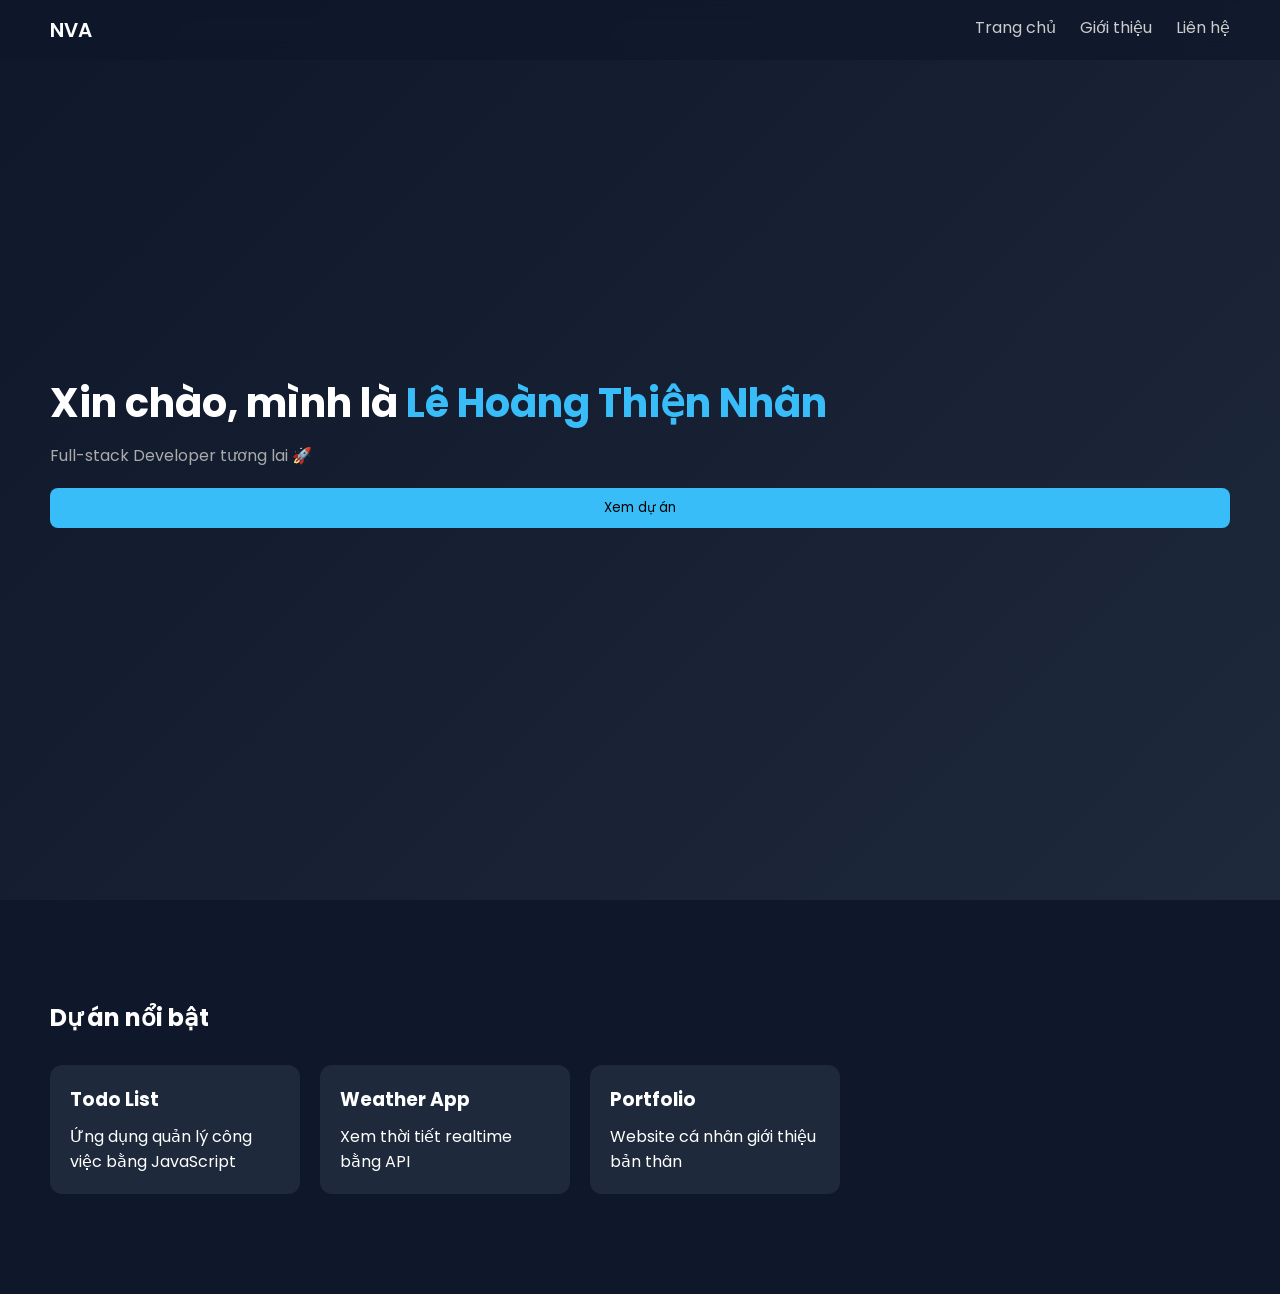
<file: index.html>
<!DOCTYPE html>
<html lang="vi">
<head>
  <meta charset="UTF-8">
  <meta name="viewport" content="width=device-width, initial-scale=1.0">
  <title>Lê Hoàng Thiện Nhân - Portfolio</title>
  <link href="https://fonts.googleapis.com/css2?family=Poppins:wght@300;400;600&display=swap" rel="stylesheet">

  <link rel="stylesheet" href="css/style.css">
</head>
<body>

  <nav class="navbar">
    <div class="logo">NVA</div>
    <div class="menu">
      <a href="#">Trang chủ</a>
      <a href="/about.html">Giới thiệu</a>
      <a href="/contact.html">Liên hệ</a>
    </div>
  </nav>

  <header class="hero">
    <h1>Xin chào, mình là <span>Lê Hoàng Thiện Nhân</span></h1>
    <p>Full-stack Developer tương lai 🚀</p>
    <button onclick="scrollToProjects()">Xem dự án</button>
  </header>

  <section class="projects" id="projects">
    <h2>Dự án nổi bật</h2>

    <div class="project-list">
      <div class="card">
        <h3>Todo List</h3>
        <p>Ứng dụng quản lý công việc bằng JavaScript</p>
      </div>

      <div class="card">
        <h3>Weather App</h3>
        <p>Xem thời tiết realtime bằng API</p>
      </div>

      <div class="card">
        <h3>Portfolio</h3>
        <p>Website cá nhân giới thiệu bản thân</p>
      </div>
    </div>
  </section>

  <script src="js/script.js"></script>
</body>
</html>
</file>
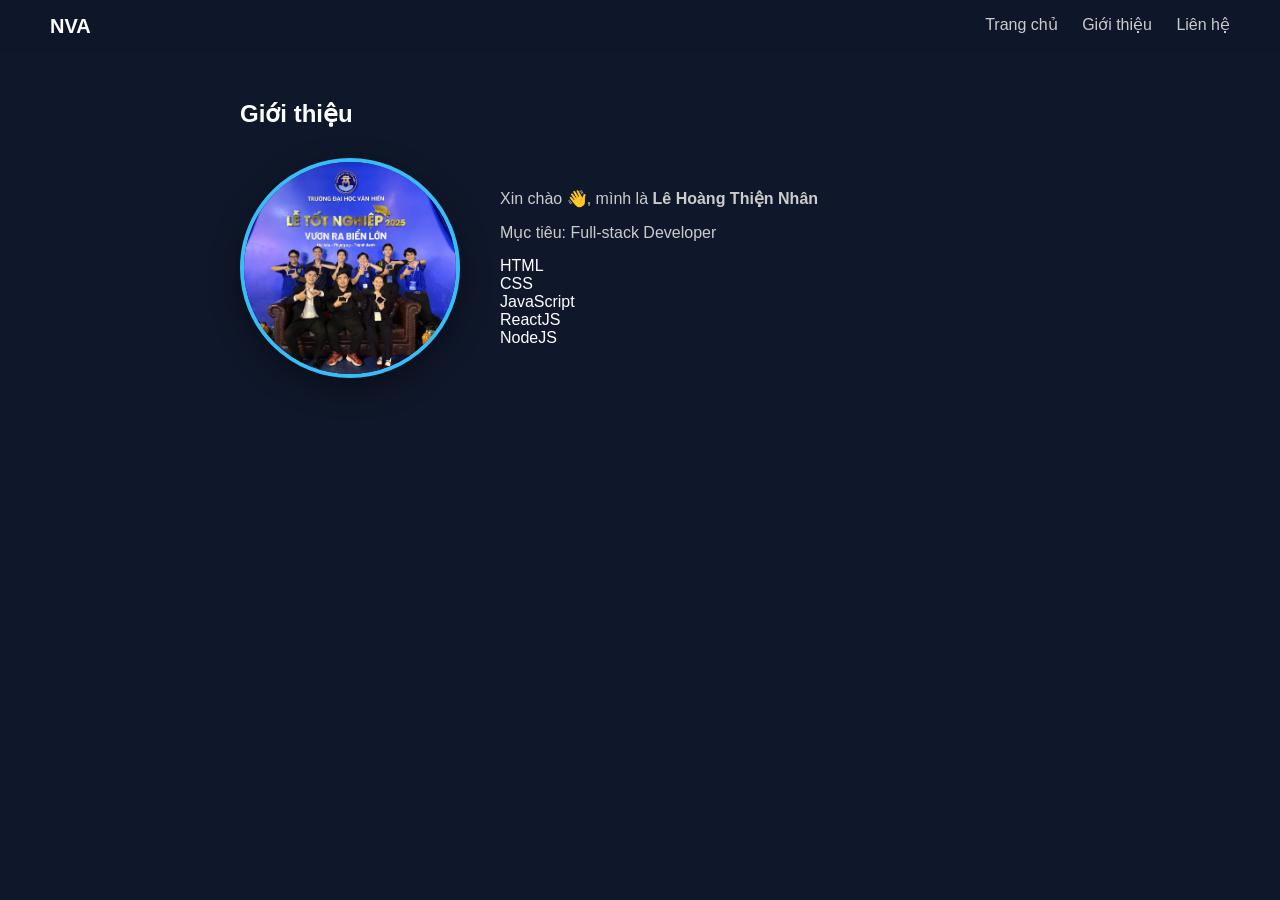
<file: about.html>
<!DOCTYPE html>
<html lang="vi">
<head>
  <meta charset="UTF-8">
  <meta name="viewport" content="width=device-width, initial-scale=1.0">
  <title>Giới thiệu</title>
  <link rel="stylesheet" href="css/style.css">
</head>
<body>

  <nav class="navbar">
    <div class="logo">NVA</div>
    <div class="menu">
      <a href="index.html">Trang chủ</a>
      <a href="about.html">Giới thiệu</a>
      <a href="contact.html">Liên hệ</a>
    </div>
  </nav>

  <section class="about">
    <h1>Giới thiệu</h1>

    <div class="about-container">

      <div class="avatar">
        <img src="img/7.jpg" alt="Ảnh đại diện">
      </div>

      <div class="info">
        <p>Xin chào 👋, mình là <strong>Lê Hoàng Thiện Nhân</strong></p>
        <p>Mục tiêu: <span>Full-stack Developer</span></p>

        <div class="skills">
          <div class="skill">HTML</div>
          <div class="skill">CSS</div>
          <div class="skill">JavaScript</div>
          <div class="skill">ReactJS</div>
          <div class="skill">NodeJS</div>
        </div>
      </div>

    </div>
  </section>

</body>
</html>
</file>
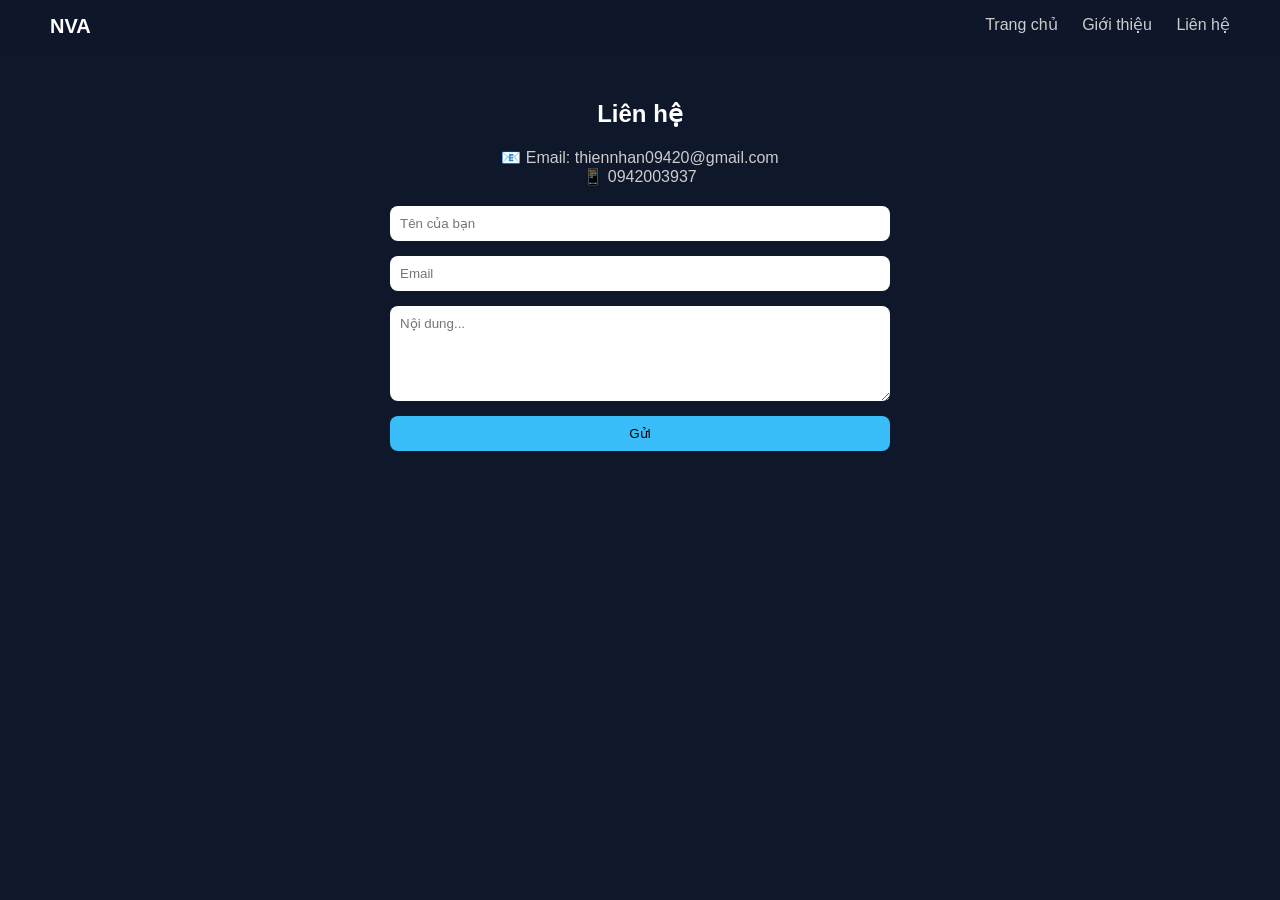
<file: contact.html>
<!DOCTYPE html>
<html lang="vi">
<head>
  <meta charset="UTF-8">
  <meta name="viewport" content="width=device-width, initial-scale=1.0">
  <title>Liên hệ - Nguyễn Văn A</title>
  <link rel="stylesheet" href="css/style.css">
</head>
<body>

  <!-- Navbar -->
  <nav class="navbar">
    <div class="logo">NVA</div>
    <div class="menu">
      <a href="index.html">Trang chủ</a>
      <a href="about.html">Giới thiệu</a>
      <a href="contact.html">Liên hệ</a>
    </div>
  </nav>

  <!-- Contact -->
  <section class="contact">
    <h1>Liên hệ</h1>

    <div class="contact-card">
      <div class="contact-info">
        <p>📧 Email: thiennhan09420@gmail.com</p>
        <p>📱 0942003937</p>
      </div>

      <form>
        <input type="text" placeholder="Tên của bạn" required>
        <input type="email" placeholder="Email" required>
        <textarea placeholder="Nội dung..." rows="5"></textarea>
        <button type="submit">Gửi</button>
      </form>
    </div>
  </section>

</body>
</html>
</file>
<file: css/style.css>
/* ===== RESET ===== */
* {
  margin: 0;
  padding: 0;
  box-sizing: border-box;
  font-family: 'Poppins', sans-serif;
}

body {
  background: #0f172a;
  color: #fff;
}

/* ===== LAYOUT CHUNG ===== */
section {
  padding: 100px 50px;
}

/* ===== NAVBAR ===== */
.navbar {
  position: fixed;
  top: 0;
  width: 100%;
  display: flex;
  justify-content: space-between;
  padding: 15px 50px;
  background: rgba(15, 23, 42, 0.7);
  backdrop-filter: blur(10px);
  z-index: 100;
}

.logo {
  font-weight: 600;
  font-size: 20px;
}

.menu a {
  margin-left: 20px;
  text-decoration: none;
  color: #ccc;
  transition: 0.3s;
}

.menu a:hover {
  color: #38bdf8;
}

/* ===== HERO ===== */
.hero {
  height: 100vh;
  display: flex;
  flex-direction: column;
  justify-content: center;
  padding: 0 50px;
  background: linear-gradient(135deg, #0f172a, #1e293b);
}

.hero h1 {
  font-size: 40px;
  margin-bottom: 10px;
}

.hero span {
  color: #38bdf8;
}

.hero p {
  margin-bottom: 20px;
  color: #aaa;
}

.hero button {
  padding: 10px 20px;
  border: none;
  background: #38bdf8;
  color: #000;
  border-radius: 8px;
  cursor: pointer;
  transition: 0.3s;
}

.hero button:hover {
  transform: scale(1.05);
}

/* ===== PROJECTS ===== */
.projects h2 {
  margin-bottom: 30px;
}

.project-list {
  display: flex;
  gap: 20px;
  flex-wrap: wrap;
}

.card {
  background: #1e293b;
  padding: 20px;
  border-radius: 12px;
  width: 250px;
  cursor: pointer;
  transition: 0.3s;
}

.card:hover {
  transform: translateY(-10px);
  background: #334155;
}

.card h3 {
  margin-bottom: 10px;
}

/* ===== ABOUT ===== */
.about {
  max-width: 900px;
  margin: auto;
}

.about h1 {
  margin-bottom: 20px;
}

.about p {
  margin-bottom: 15px;
  color: #ccc;
}

.about ul {
  margin: 15px 0;
  padding-left: 20px;
}

.about li {
  margin-bottom: 8px;
}

/* ===== CONTACT ===== */
.contact {
  max-width: 600px;
  margin: auto;
  text-align: center;
}

.contact h1 {
  margin-bottom: 20px;
}

.contact p {
  color: #ccc;
}

/* ===== FORM ===== */
form {
  display: flex;
  flex-direction: column;
  gap: 15px;
  margin-top: 20px;
}

form input,
form textarea {
  padding: 10px;
  border-radius: 8px;
  border: none;
  outline: none;
}

form button {
  padding: 10px;
  border: none;
  background: #38bdf8;
  border-radius: 8px;
  cursor: pointer;
  transition: 0.3s;
}

form button:hover {
  transform: scale(1.05);
}

.avatar {
  width: 220px;
  height: 220px;
  border-radius: 50%;
  overflow: hidden; 
  border: 4px solid #38bdf8;
  box-shadow: 0 10px 30px rgba(0,0,0,0.4);
}

.avatar img {
  width: 100%;
  height: 100%;
  object-fit: cover; 
  transition: 0.4s;
}

.avatar:hover img {
  transform: scale(1.1);
}

.about-container {
  display: flex;
  gap: 40px;
  align-items: center;
  margin-top: 30px;
  flex-wrap: wrap;
}
</file>
